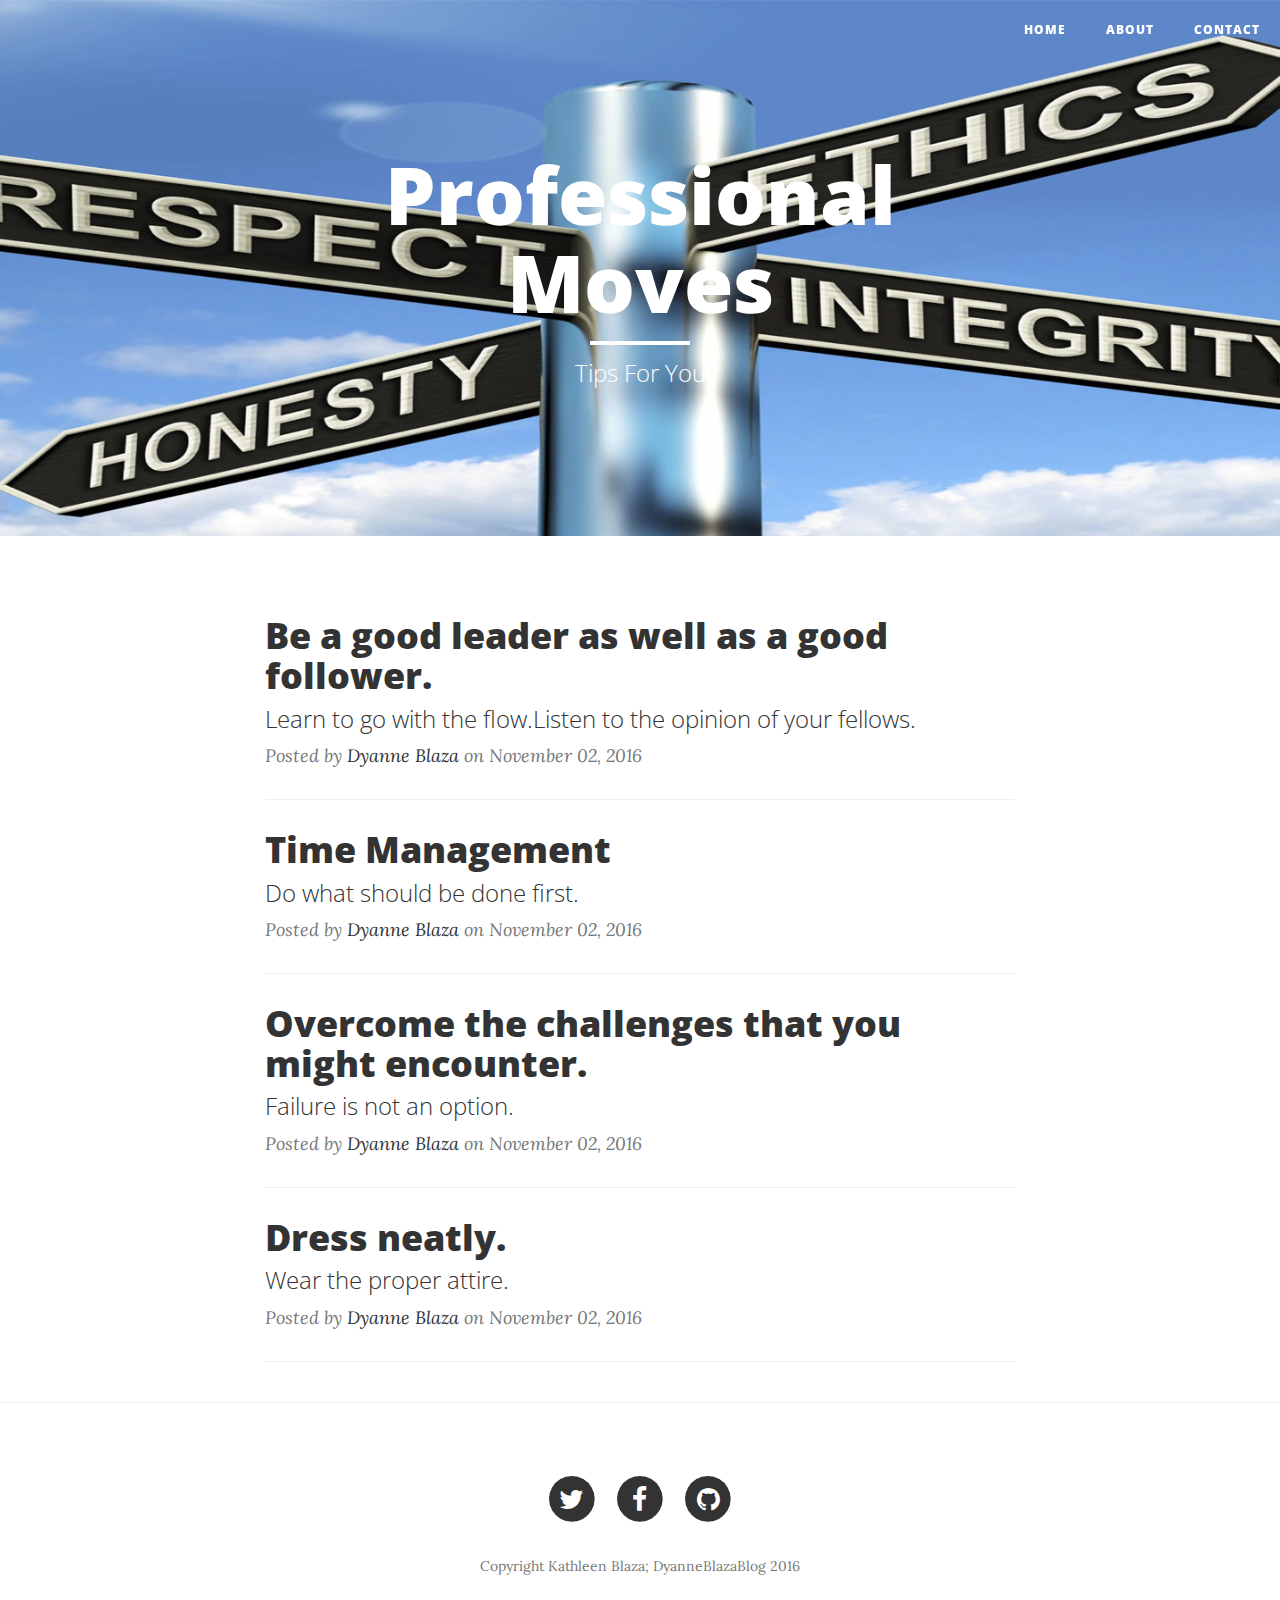
<file: index.html>
<!DOCTYPE html>
<html lang="en">

<head>

    <meta charset="utf-8">
    <meta http-equiv="X-UA-Compatible" content="IE=edge">
    <meta name="viewport" content="width=device-width, initial-scale=1">
    <meta name="description" content="">
    <meta name="author" content="">

    <title>How to be a professional?</title>

    <!-- Bootstrap Core CSS -->
    <link href="vendor/bootstrap/css/bootstrap.min.css" rel="stylesheet">

    <!-- Theme CSS -->
    <link href="css/clean-blog.min.css" rel="stylesheet">

    <!-- Custom Fonts -->
    <link href="vendor/font-awesome/css/font-awesome.min.css" rel="stylesheet" type="text/css">
    <link href='https://fonts.googleapis.com/css?family=Lora:400,700,400italic,700italic' rel='stylesheet' type='text/css'>
    <link href='https://fonts.googleapis.com/css?family=Open+Sans:300italic,400italic,600italic,700italic,800italic,400,300,600,700,800' rel='stylesheet' type='text/css'>

    <!-- HTML5 Shim and Respond.js IE8 support of HTML5 elements and media queries -->
    <!-- WARNING: Respond.js doesn't work if you view the page via file:// -->
    <!--[if lt IE 9]>
        <script src="https://oss.maxcdn.com/libs/html5shiv/3.7.0/html5shiv.js"></script>
        <script src="https://oss.maxcdn.com/libs/respond.js/1.4.2/respond.min.js"></script>
    <![endif]-->

</head>

<body>

    <!-- Navigation -->
    <nav class="navbar navbar-default navbar-custom navbar-fixed-top">
        <div class="container-fluid">
            <!-- Brand and toggle get grouped for better mobile display -->
            <div class="navbar-header page-scroll">
                <button type="button" class="navbar-toggle" data-toggle="collapse" data-target="#bs-example-navbar-collapse-1">
                    Menu <i class="fa fa-bars"></i>
                </button>
            </div>

            <!-- Collect the nav links, forms, and other content for toggling -->
            <div class="collapse navbar-collapse" id="bs-example-navbar-collapse-1">
                <ul class="nav navbar-nav navbar-right">
                    <li>
                        <a href="index.html">Home</a>
                    </li>
                    <li>
                        <a href="about.html">About</a>
                    </li>
                    <li>
                        <a href="contact.html">Contact</a>
                    </li>
                </ul>
            </div>
            <!-- /.navbar-collapse -->
        </div>
        <!-- /.container -->
    </nav>

    <!-- Page Header -->
    <!-- Set your background image for this header on the line below. -->
    <header class="intro-header" style="background-image: url('img/professionalism3.jpg')">
        <div class="container">
            <div class="row">
                <div class="col-lg-8 col-lg-offset-2 col-md-10 col-md-offset-1">
                    <div class="site-heading">
                        <h1>Professional Moves</h1>
                        <hr class="small">
                        <span class="subheading">Tips For You</span>
                    </div>
                </div>
            </div>
        </div>
    </header>

    <!-- Main Content -->
    <div class="container">
        <div class="row">
            <div class="col-lg-8 col-lg-offset-2 col-md-10 col-md-offset-1">
                <div class="post-preview">
                    <a href="post.html">
                        <h2 class="post-title">
                            Be a good leader as well as a good follower.
                        </h2>
                        <h3 class="post-subtitle">
                            Learn to go with the flow.Listen to the opinion of your fellows.
                        </h3>
                    </a>
                    <p class="post-meta">Posted by <a href="#">Dyanne Blaza</a> on November 02, 2016</p>
                </div>
                <hr>
                <div class="post-preview">
                    <a href="post1.html">
                        <h2 class="post-title">
                            Time Management
                        </h2>
                        <h3 class="post-subtitle">
                            Do what should be done first.
                        </h3>
                    </a>
                    <p class="post-meta">Posted by <a href="#">Dyanne Blaza</a> on November 02, 2016</p>
                </div>
                <hr>
                <div class="post-preview">
                    <a href="post2.html">
                        <h2 class="post-title">
                             Overcome the challenges that you might encounter.
                        </h2>
                        <h3 class="post-subtitle">
                             Failure is not an option.
                        </h3>
                    </a>
                    <p class="post-meta">Posted by <a href="#">Dyanne Blaza</a> on November 02, 2016</p>
                </div>
                <hr>
                <div class="post-preview">
                    <a href="post3.html">
                        <h2 class="post-title">
                        Dress neatly.    
                        </h2>
                        <h3 class="post-subtitle">
                           Wear the proper attire.
                        </h3>
                    </a>
                   <p class="post-meta">Posted by <a href="#">Dyanne Blaza</a> on November 02, 2016</p>
                </div>
                <hr>
                <!-- Pager -->
                <ul class="pager">
                    <li class="next">
                    </li>
                </ul>
            </div>
        </div>
    </div>

    <hr>

    <!-- Footer -->
    <footer>
        <div class="container">
            <div class="row">
                <div class="col-lg-8 col-lg-offset-2 col-md-10 col-md-offset-1">
                    <ul class="list-inline text-center">
                        <li>
                            <a href="#">
                                <span class="fa-stack fa-lg">
                                    <i class="fa fa-circle fa-stack-2x"></i>
                                    <i class="fa fa-twitter fa-stack-1x fa-inverse"></i>
                                </span>
                            </a>
                        </li>
                        <li>
                            <a href="#">
                                <span class="fa-stack fa-lg">
                                    <i class="fa fa-circle fa-stack-2x"></i>
                                    <i class="fa fa-facebook fa-stack-1x fa-inverse"></i>
                                </span>
                            </a>
                        </li>
                        <li>
                            <a href="#">
                                <span class="fa-stack fa-lg">
                                    <i class="fa fa-circle fa-stack-2x"></i>
                                    <i class="fa fa-github fa-stack-1x fa-inverse"></i>
                                </span>
                            </a>
                        </li>
                    </ul>
                    <p class="copyright text-muted">Copyright Kathleen Blaza; DyanneBlazaBlog 2016</p>
                </div>
            </div>
        </div>
    </footer>

    <!-- jQuery -->
    <script src="vendor/jquery/jquery.min.js"></script>

    <!-- Bootstrap Core JavaScript -->
    <script src="vendor/bootstrap/js/bootstrap.min.js"></script>

    <!-- Contact Form JavaScript -->
    <script src="js/jqBootstrapValidation.js"></script>
    <script src="js/contact_me.js"></script>

    <!-- Theme JavaScript -->
    <script src="js/clean-blog.min.js"></script>

</body>

</html>
</file>
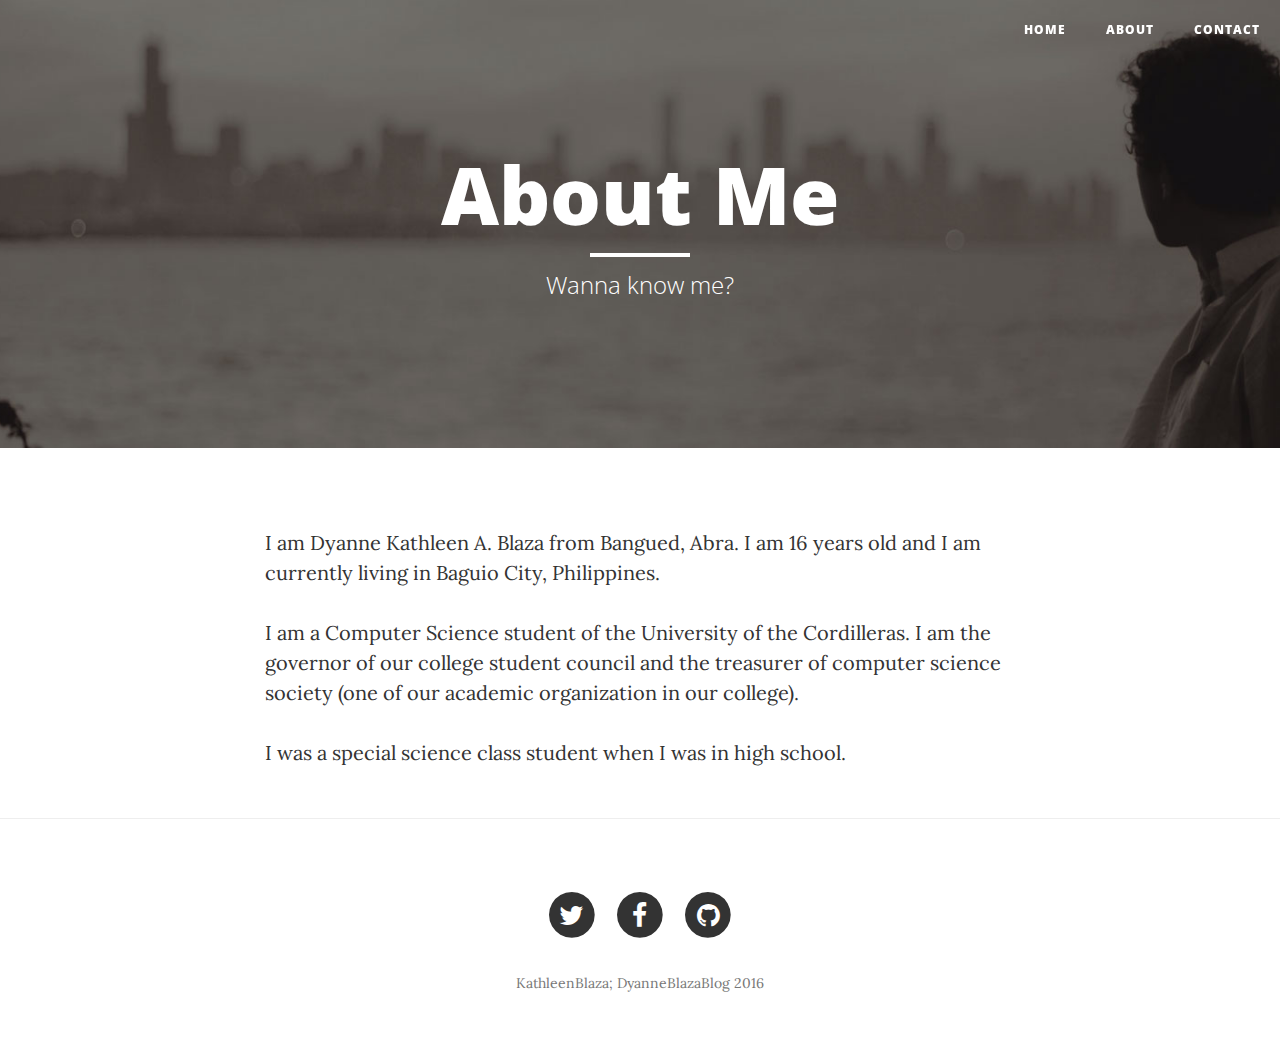
<file: about.html>
<!DOCTYPE html>
<html lang="en">

<head>

    <meta charset="utf-8">
    <meta http-equiv="X-UA-Compatible" content="IE=edge">
    <meta name="viewport" content="width=device-width, initial-scale=1">
    <meta name="description" content="">
    <meta name="author" content="">

    <title>How to be a professional? - About</title>

    <!-- Bootstrap Core CSS -->
    <link href="vendor/bootstrap/css/bootstrap.min.css" rel="stylesheet">

    <!-- Theme CSS -->
    <link href="css/clean-blog.min.css" rel="stylesheet">

    <!-- Custom Fonts -->
    <link href="vendor/font-awesome/css/font-awesome.min.css" rel="stylesheet" type="text/css">
    <link href='https://fonts.googleapis.com/css?family=Lora:400,700,400italic,700italic' rel='stylesheet' type='text/css'>
    <link href='https://fonts.googleapis.com/css?family=Open+Sans:300italic,400italic,600italic,700italic,800italic,400,300,600,700,800' rel='stylesheet' type='text/css'>

    <!-- HTML5 Shim and Respond.js IE8 support of HTML5 elements and media queries -->
    <!-- WARNING: Respond.js doesn't work if you view the page via file:// -->
    <!--[if lt IE 9]>
        <script src="https://oss.maxcdn.com/libs/html5shiv/3.7.0/html5shiv.js"></script>
        <script src="https://oss.maxcdn.com/libs/respond.js/1.4.2/respond.min.js"></script>
    <![endif]-->

</head>

<body>

    <!-- Navigation -->
    <nav class="navbar navbar-default navbar-custom navbar-fixed-top">
        <div class="container-fluid">
            <!-- Brand and toggle get grouped for better mobile display -->
            <div class="navbar-header page-scroll">
                <button type="button" class="navbar-toggle" data-toggle="collapse" data-target="#bs-example-navbar-collapse-1">
               
                    Menu <i class="fa fa-bars"></i>
                </button>
                
            </div>

            <!-- Collect the nav links, forms, and other content for toggling -->
            <div class="collapse navbar-collapse" id="bs-example-navbar-collapse-1">
                <ul class="nav navbar-nav navbar-right">
                    <li>
                        <a href="index.html">Home</a>
                    </li>
                    <li>
                        <a href="about.html">About</a>
                    </li>
                
                    <li>
                        <a href="contact.html">Contact</a>
                    </li>
                </ul>
            </div>
            <!-- /.navbar-collapse -->
        </div>
        <!-- /.container -->
    </nav>

    <!-- Page Header -->
    <!-- Set your background image for this header on the line below. -->
    <header class="intro-header" style="background-image: url('img/about-bg.jpg')">
        <div class="container">
            <div class="row">
                <div class="col-lg-8 col-lg-offset-2 col-md-10 col-md-offset-1">
                    <div class="page-heading">
                        <h1>About Me</h1>
                        <hr class="small">
                        <span class="subheading">Wanna know me?</span>
                    </div>
                </div>
            </div>
        </div>
    </header>

    <!-- Main Content -->
    <div class="container">
        <div class="row">
            <div class="col-lg-8 col-lg-offset-2 col-md-10 col-md-offset-1">
                <p>I am Dyanne Kathleen A. Blaza from Bangued, Abra. I am 16 years old and I am currently living in Baguio City, Philippines.</p>
                <p>I am a Computer Science student of the University of the Cordilleras. I am the governor of our college student council and the treasurer of computer science society (one of our academic organization in our college).</p>
                <p>I was a special science class student when I was in high school.</p>
            </div>
        </div>
    </div>

    <hr>

    <!-- Footer -->
    <footer>
        <div class="container">
            <div class="row">
                <div class="col-lg-8 col-lg-offset-2 col-md-10 col-md-offset-1">
                    <ul class="list-inline text-center">
                        <li>
                            <a href="#">
                                <span class="fa-stack fa-lg">
                                    <i class="fa fa-circle fa-stack-2x"></i>
                                    <i class="fa fa-twitter fa-stack-1x fa-inverse"></i>
                                </span>
                            </a>
                        </li>
                        <li>
                            <a href="#">
                                <span class="fa-stack fa-lg">
                                    <i class="fa fa-circle fa-stack-2x"></i>
                                    <i class="fa fa-facebook fa-stack-1x fa-inverse"></i>
                                </span>
                            </a>
                        </li>
                        <li>
                            <a href="#">
                                <span class="fa-stack fa-lg">
                                    <i class="fa fa-circle fa-stack-2x"></i>
                                    <i class="fa fa-github fa-stack-1x fa-inverse"></i>
                                </span>
                            </a>
                        </li>
                    </ul>
                    <p class="copyright text-muted">KathleenBlaza; DyanneBlazaBlog 2016</p>
                </div>
            </div>
        </div>
    </footer>

    <!-- jQuery -->
    <script src="vendor/jquery/jquery.min.js"></script>

    <!-- Bootstrap Core JavaScript -->
    <script src="vendor/bootstrap/js/bootstrap.min.js"></script>

    <!-- Contact Form JavaScript -->
    <script src="js/jqBootstrapValidation.js"></script>
    <script src="js/contact_me.js"></script>

    <!-- Theme JavaScript -->
    <script src="js/clean-blog.min.js"></script>

</body>

</html>
</file>
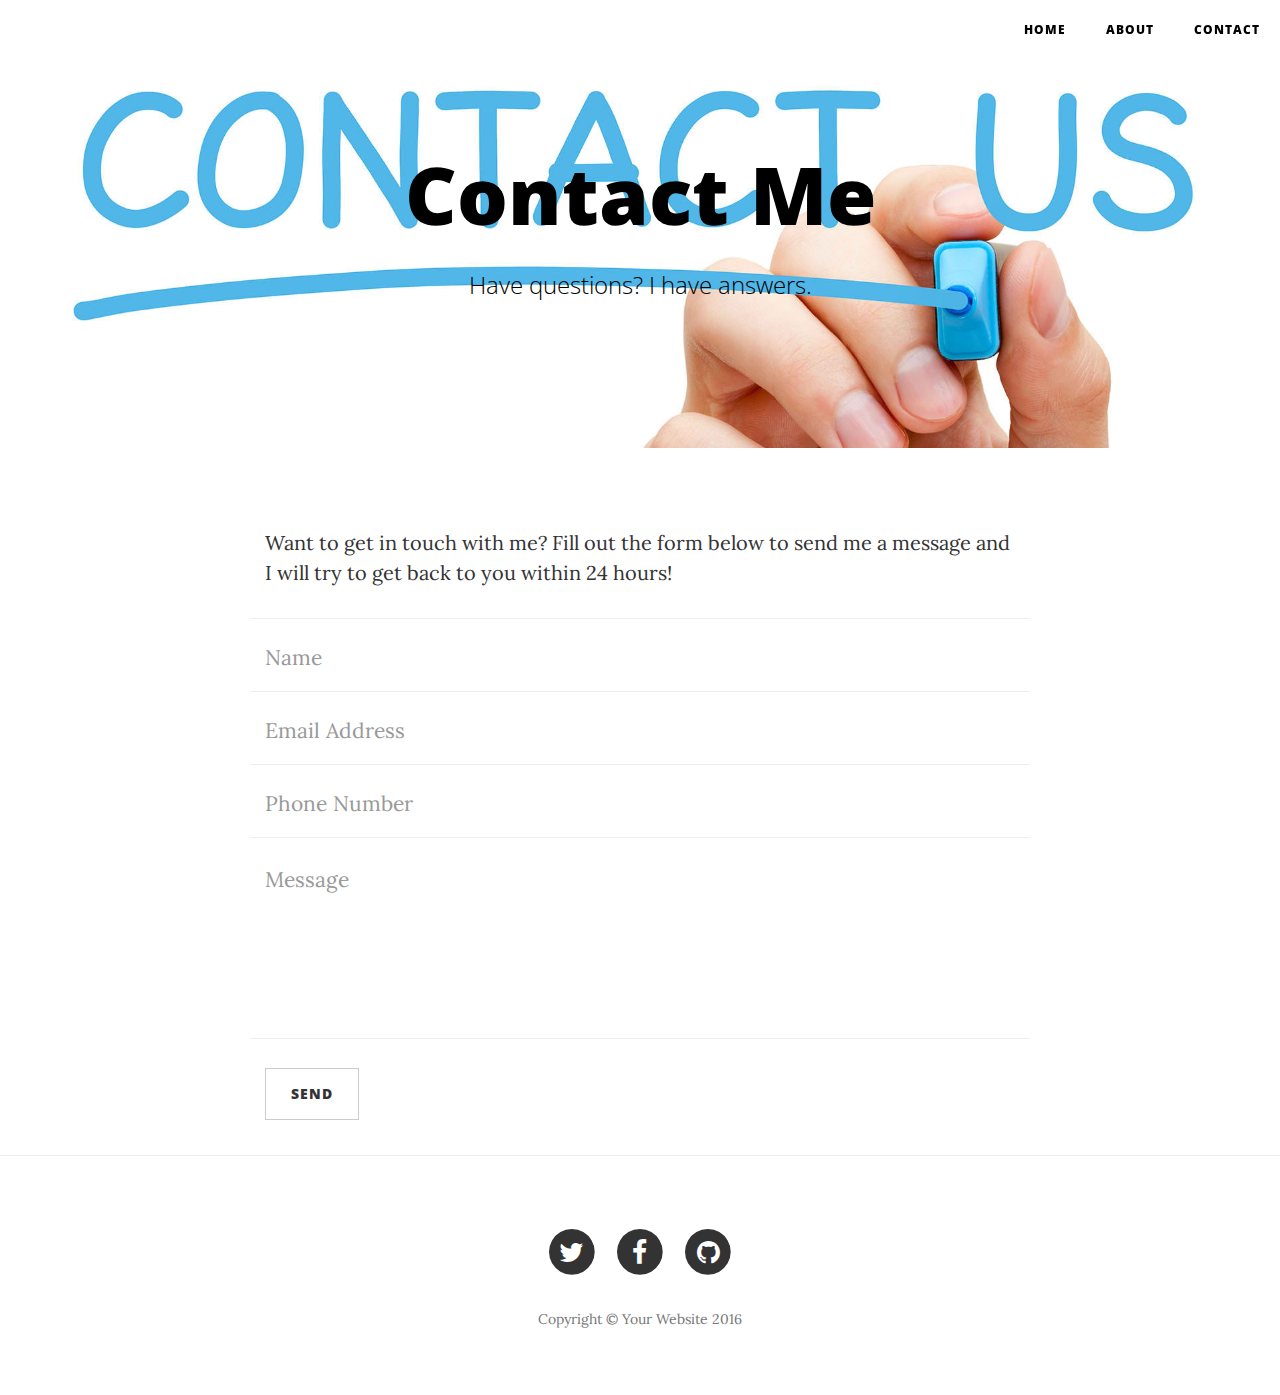
<file: contact.html>
<!DOCTYPE html>
<html lang="en">

<head>

    <meta charset="utf-8">
    <meta http-equiv="X-UA-Compatible" content="IE=edge">
    <meta name="viewport" content="width=device-width, initial-scale=1">
    <meta name="description" content="">
    <meta name="author" content="">

    <title>Clean Blog - Contact</title>

    <!-- Bootstrap Core CSS -->
    <link href="vendor/bootstrap/css/bootstrap.min.css" rel="stylesheet">

    <!-- Theme CSS -->
    <link href="css/clean-blog.min.css" rel="stylesheet">

    <!-- Custom Fonts -->
    <link href="vendor/font-awesome/css/font-awesome.min.css" rel="stylesheet" type="text/css">
    <link href='https://fonts.googleapis.com/css?family=Lora:400,700,400italic,700italic' rel='stylesheet' type='text/css'>
    <link href='https://fonts.googleapis.com/css?family=Open+Sans:300italic,400italic,600italic,700italic,800italic,400,300,600,700,800' rel='stylesheet' type='text/css'>

    <!-- HTML5 Shim and Respond.js IE8 support of HTML5 elements and media queries -->
    <!-- WARNING: Respond.js doesn't work if you view the page via file:// -->
    <!--[if lt IE 9]>
        <script src="https://oss.maxcdn.com/libs/html5shiv/3.7.0/html5shiv.js"></script>
        <script src="https://oss.maxcdn.com/libs/respond.js/1.4.2/respond.min.js"></script>
    <![endif]-->

</head>

<body>

    <!-- Navigation -->
    <nav class="navbar navbar-default navbar-custom navbar-fixed-top">
        <div class="container-fluid">
            <!-- Brand and toggle get grouped for better mobile display -->
            <div class="navbar-header page-scroll">
                <button type="button" class="navbar-toggle" data-toggle="collapse" data-target="#bs-example-navbar-collapse-1">
                    <span class="sr-only">Toggle navigation</span>
                    Menu <i class="fa fa-bars"></i>
                </button>
              
            </div>

            <!-- Collect the nav links, forms, and other content for toggling -->
            <div class="collapse navbar-collapse" id="bs-example-navbar-collapse-1">
                <ul class="nav navbar-nav navbar-right">
                    <li>
                        <a href="index.html"  style="color : black">Home</a>
                    </li>
                    <li>
                        <a href="about.html"  style="color : black">About</a>
                    </li>
                    <li>
                        <a href="contact.html"  style="color : black">Contact</a>
                    </li>
                </ul>
            </div>
            <!-- /.navbar-collapse -->
        </div>
        <!-- /.container -->
    </nav>

    <!-- Page Header -->
    <!-- Set your background image for this header on the line below. -->
    <header class="intro-header" style="background-image: url('img/contact.jpg')">
        <div class="container">
            <div class="row">
                <div class="col-lg-8 col-lg-offset-2 col-md-10 col-md-offset-1">
                    <div class="page-heading">
                        <h1 style="color : black">Contact Me</h1>
                        <hr class="small">
                        <span class="subheading"  style="color : black">Have questions? I have answers.</span>
                    </div>
                </div>
            </div>
        </div>
    </header>

    <!-- Main Content -->
    <div class="container">
        <div class="row">
            <div class="col-lg-8 col-lg-offset-2 col-md-10 col-md-offset-1">
                <p>Want to get in touch with me? Fill out the form below to send me a message and I will try to get back to you within 24 hours!</p>
                <!-- Contact Form - Enter your email address on line 19 of the mail/contact_me.php file to make this form work. -->
                <!-- WARNING: Some web hosts do not allow emails to be sent through forms to common mail hosts like Gmail or Yahoo. It's recommended that you use a private domain email address! -->
                <!-- NOTE: To use the contact form, your site must be on a live web host with PHP! The form will not work locally! -->
                <form name="sentMessage" id="contactForm" novalidate>
                    <div class="row control-group">
                        <div class="form-group col-xs-12 floating-label-form-group controls">
                            <label>Name</label>
                            <input type="text" class="form-control" placeholder="Name" id="name" required data-validation-required-message="Please enter your name.">
                            <p class="help-block text-danger"></p>
                        </div>
                    </div>
                    <div class="row control-group">
                        <div class="form-group col-xs-12 floating-label-form-group controls">
                            <label>Email Address</label>
                            <input type="email" class="form-control" placeholder="Email Address" id="email" required data-validation-required-message="Please enter your email address.">
                            <p class="help-block text-danger"></p>
                        </div>
                    </div>
                    <div class="row control-group">
                        <div class="form-group col-xs-12 floating-label-form-group controls">
                            <label>Phone Number</label>
                            <input type="tel" class="form-control" placeholder="Phone Number" id="phone" required data-validation-required-message="Please enter your phone number.">
                            <p class="help-block text-danger"></p>
                        </div>
                    </div>
                    <div class="row control-group">
                        <div class="form-group col-xs-12 floating-label-form-group controls">
                            <label>Message</label>
                            <textarea rows="5" class="form-control" placeholder="Message" id="message" required data-validation-required-message="Please enter a message."></textarea>
                            <p class="help-block text-danger"></p>
                        </div>
                    </div>
                    <br>
                    <div id="success"></div>
                    <div class="row">
                        <div class="form-group col-xs-12">
                            <button type="submit" class="btn btn-default">Send</button>
                        </div>
                    </div>
                </form>
            </div>
        </div>
    </div>

    <hr>

    <!-- Footer -->
    <footer>
        <div class="container">
            <div class="row">
                <div class="col-lg-8 col-lg-offset-2 col-md-10 col-md-offset-1">
                    <ul class="list-inline text-center">
                        <li>
                            <a href="#">
                                <span class="fa-stack fa-lg">
                                    <i class="fa fa-circle fa-stack-2x"></i>
                                    <i class="fa fa-twitter fa-stack-1x fa-inverse"></i>
                                </span>
                            </a>
                        </li>
                        <li>
                            <a href="#">
                                <span class="fa-stack fa-lg">
                                    <i class="fa fa-circle fa-stack-2x"></i>
                                    <i class="fa fa-facebook fa-stack-1x fa-inverse"></i>
                                </span>
                            </a>
                        </li>
                        <li>
                            <a href="#">
                                <span class="fa-stack fa-lg">
                                    <i class="fa fa-circle fa-stack-2x"></i>
                                    <i class="fa fa-github fa-stack-1x fa-inverse"></i>
                                </span>
                            </a>
                        </li>
                    </ul>
                    <p class="copyright text-muted">Copyright &copy; Your Website 2016</p>
                </div>
            </div>
        </div>
    </footer>

    <!-- jQuery -->
    <script src="vendor/jquery/jquery.min.js"></script>

    <!-- Bootstrap Core JavaScript -->
    <script src="vendor/bootstrap/js/bootstrap.min.js"></script>

    <!-- Contact Form JavaScript -->
    <script src="js/jqBootstrapValidation.js"></script>
    <script src="js/contact_me.js"></script>

    <!-- Theme JavaScript -->
    <script src="js/clean-blog.min.js"></script>

</body>

</html>
</file>
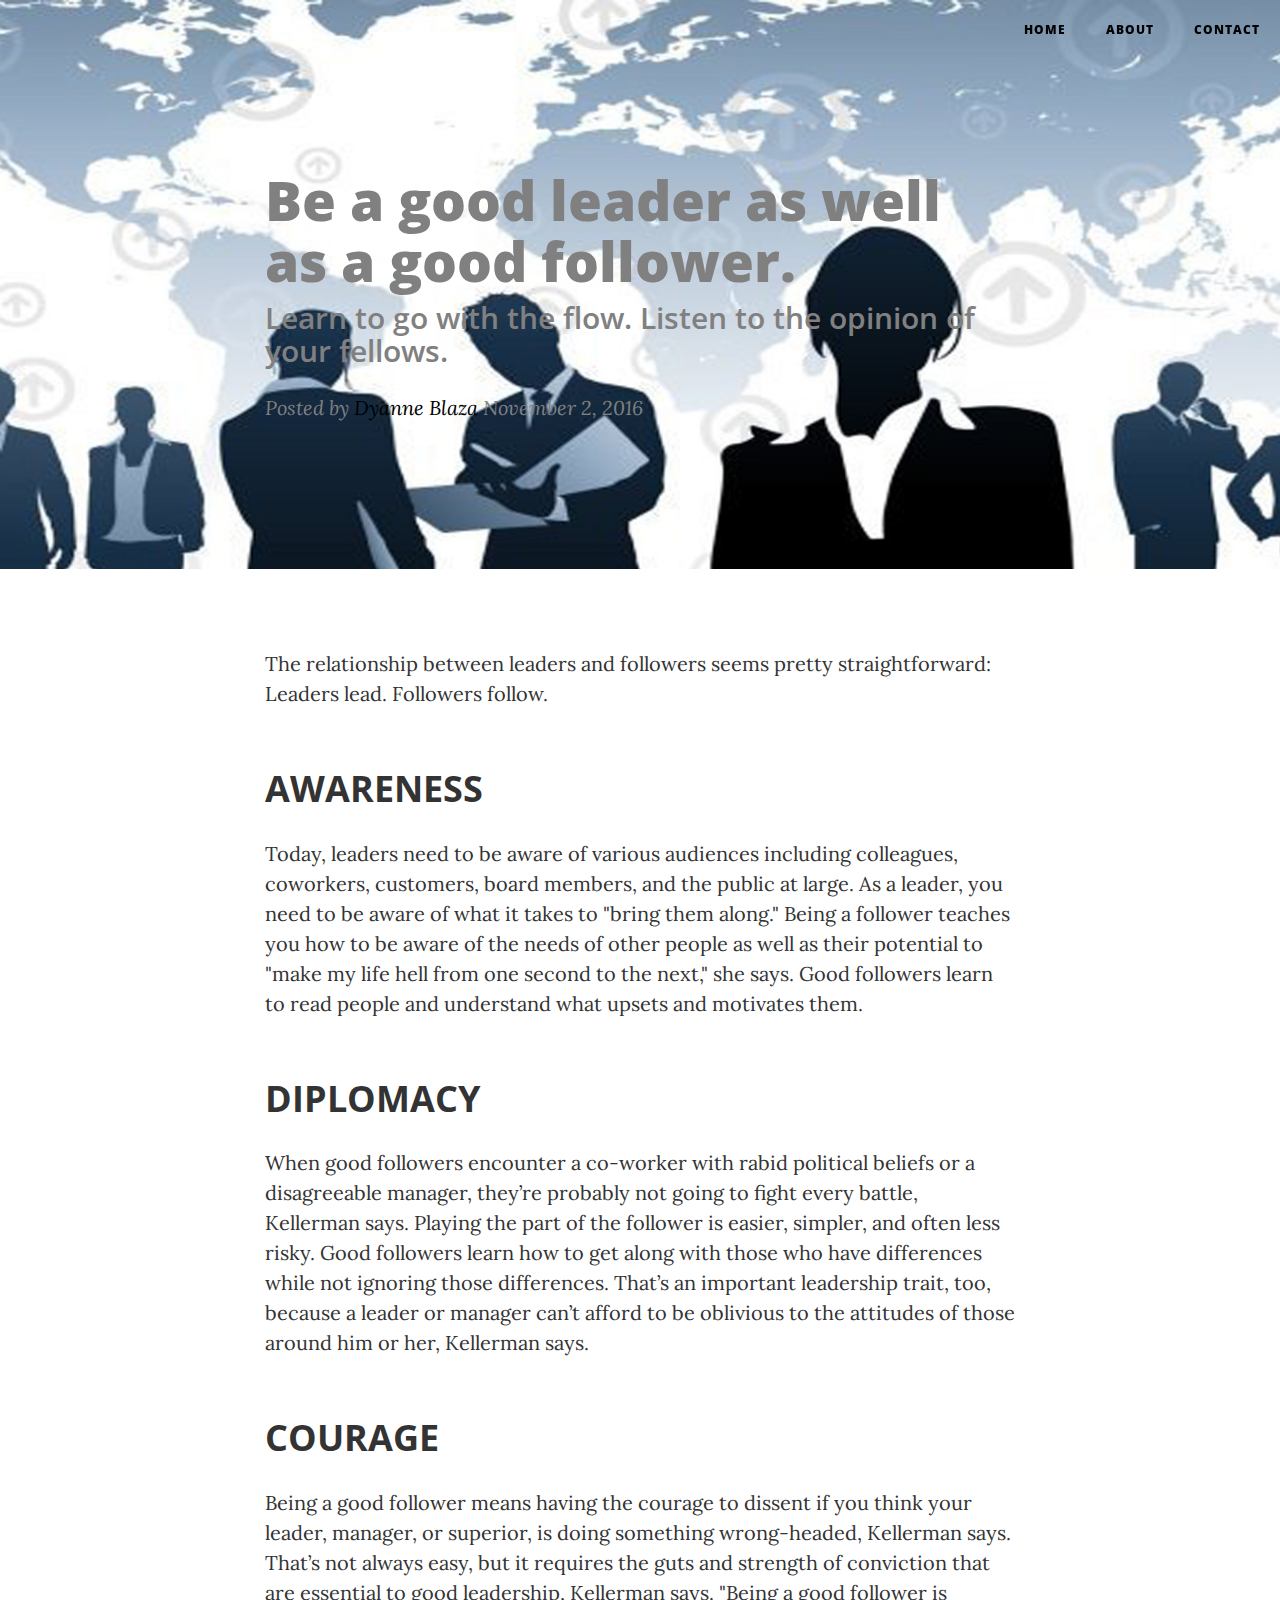
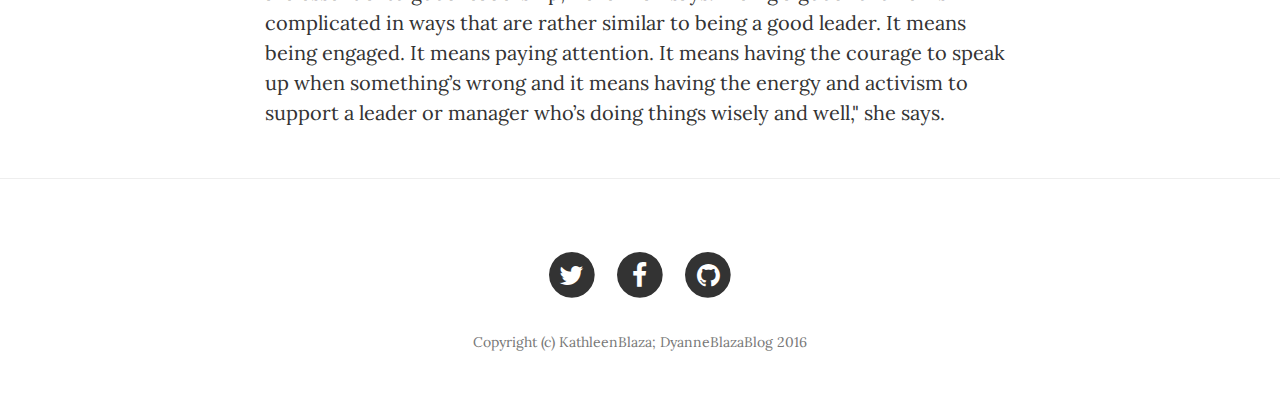
<file: post.html>
<!DOCTYPE html>
<html lang="en">

<head>

    <meta charset="utf-8">
    <meta http-equiv="X-UA-Compatible" content="IE=edge">
    <meta name="viewport" content="width=device-width, initial-scale=1">
    <meta name="description" content="">
    <meta name="author" content="">

    <title>Professional Moves</title>

    <!-- Bootstrap Core CSS -->
    <link href="vendor/bootstrap/css/bootstrap.min.css" rel="stylesheet">

    <!-- Theme CSS -->
    <link href="css/clean-blog.min.css" rel="stylesheet">

    <!-- Custom Fonts -->
    <link href="vendor/font-awesome/css/font-awesome.min.css" rel="stylesheet" type="text/css">
    <link href='https://fonts.googleapis.com/css?family=Lora:400,700,400italic,700italic' rel='stylesheet' type='text/css'>
    <link href='https://fonts.googleapis.com/css?family=Open+Sans:300italic,400italic,600italic,700italic,800italic,400,300,600,700,800' rel='stylesheet' type='text/css'>

    <!-- HTML5 Shim and Respond.js IE8 support of HTML5 elements and media queries -->
    <!-- WARNING: Respond.js doesn't work if you view the page via file:// -->
    <!--[if lt IE 9]>
        <script src="https://oss.maxcdn.com/libs/html5shiv/3.7.0/html5shiv.js"></script>
        <script src="https://oss.maxcdn.com/libs/respond.js/1.4.2/respond.min.js"></script>
    <![endif]-->

</head>

<body>

    <!-- Navigation -->
    <nav class="navbar navbar-default navbar-custom navbar-fixed-top">
        <div class="container-fluid">
            <!-- Brand and toggle get grouped for better mobile display -->
            <div class="navbar-header page-scroll">
                <button type="button" class="navbar-toggle" data-toggle="collapse" data-target="#bs-example-navbar-collapse-1">
                  
                    Menu <i class="fa fa-bars"></i>
                </button>
            
            </div>

            <!-- Collect the nav links, forms, and other content for toggling -->
            <div class="collapse navbar-collapse" id="bs-example-navbar-collapse-1">
                <ul class="nav navbar-nav navbar-right">
                    <li>
                        <a href="index.html" style ="color : black">Home</a>
                    </li>
                    <li>
                        <a href="about.html" style ="color : black">About</a>
                    </li>
                   
                    <li>
                        <a href="contact.html" style ="color : black">Contact</a>
                    </li>
                </ul>
            </div>
            <!-- /.navbar-collapse -->
        </div>
        <!-- /.container -->
    </nav>

    <!-- Page Header -->
    <!-- Set your background image for this header on the line below. -->
    <header class="intro-header" style="background-image: url('img/professionalism1..jpg')">
        <div class="container">
            <div class="row">
                <div class="col-lg-8 col-lg-offset-2 col-md-10 col-md-offset-1">
                    <div class="post-heading">
                        <h1 style ="color : gray">Be a good leader as well as a good follower.</h1>
                        <h2 class="subheading" style ="color : gray"> Learn to go with the flow. Listen to the opinion of your fellows.</h2>
                        <span class="meta" style ="color : gray">Posted by <a href="#" style ="color : black">Dyanne Blaza</a> November 2, 2016</span>
                    </div>
                </div>
            </div>
        </div>
    </header>

    <!-- Post Content -->
    <article>
        <div class="container">
            <div class="row">
                <div class="col-lg-8 col-lg-offset-2 col-md-10 col-md-offset-1">
                    <p>The relationship between leaders and followers seems pretty straightforward: Leaders lead. Followers follow.</p>

                   <h1 class="section-heading">AWARENESS</h1>

                    <p>Today, leaders need to be aware of various audiences including colleagues, coworkers, customers, board members, and the public at large. As a leader, you need to be aware of what it takes to "bring them along."
Being a follower teaches you how to be aware of the needs of other people as well as their potential to "make my life hell from one second to the next," she says. Good followers learn to read people and understand what upsets and motivates them.
</p>
                   <h2 class="section-heading">DIPLOMACY</h2>

                    <p>When good followers encounter a co-worker with rabid political beliefs or a disagreeable manager, they’re probably not going to fight every battle, Kellerman says. Playing the part of the follower is easier, simpler, and often less risky.
Good followers learn how to get along with those who have differences while not ignoring those differences. That’s an important leadership trait, too, because a leader or manager can’t afford to be oblivious to the attitudes of those around him or her, Kellerman says.
</p>
    <h3 class="section-heading">COURAGE</h3>

                    <p>Being a good follower means having the courage to dissent if you think your leader, manager, or superior, is doing something wrong-headed, Kellerman says. That’s not always easy, but it requires the guts and strength of conviction that are essential to good leadership, Kellerman says.
"Being a good follower is complicated in ways that are rather similar to being a good leader. It means being engaged. It means paying attention. It means having the courage to speak up when something’s wrong and it means having the energy and activism to support a leader or manager who’s doing things wisely and well," she says.
</p>

                    
                </div>
            </div>
        </div>
    </article>

    <hr>

    <!-- Footer -->
    <footer>
        <div class="container">
            <div class="row">
                <div class="col-lg-8 col-lg-offset-2 col-md-10 col-md-offset-1">
                    <ul class="list-inline text-center">
                        <li>
                            <a href="#">
                                <span class="fa-stack fa-lg">
                                    <i class="fa fa-circle fa-stack-2x"></i>
                                    <i class="fa fa-twitter fa-stack-1x fa-inverse"></i>
                                </span>
                            </a>
                        </li>
                        <li>
                            <a href="#">
                                <span class="fa-stack fa-lg">
                                    <i class="fa fa-circle fa-stack-2x"></i>
                                    <i class="fa fa-facebook fa-stack-1x fa-inverse"></i>
                                </span>
                            </a>
                        </li>
                        <li>
                            <a href="#">
                                <span class="fa-stack fa-lg">
                                    <i class="fa fa-circle fa-stack-2x"></i>
                                    <i class="fa fa-github fa-stack-1x fa-inverse"></i>
                                </span>
                            </a>
                        </li>
                    </ul>
                    <p class="copyright text-muted">Copyright (c) KathleenBlaza; DyanneBlazaBlog 2016</p>
                </div>
            </div>
        </div>
    </footer>

    <!-- jQuery -->
    <script src="vendor/jquery/jquery.min.js"></script>

    <!-- Bootstrap Core JavaScript -->
    <script src="vendor/bootstrap/js/bootstrap.min.js"></script>

    <!-- Contact Form JavaScript -->
    <script src="js/jqBootstrapValidation.js"></script>
    <script src="js/contact_me.js"></script>

    <!-- Theme JavaScript -->
    <script src="js/clean-blog.min.js"></script>

</body>

</html>
</file>
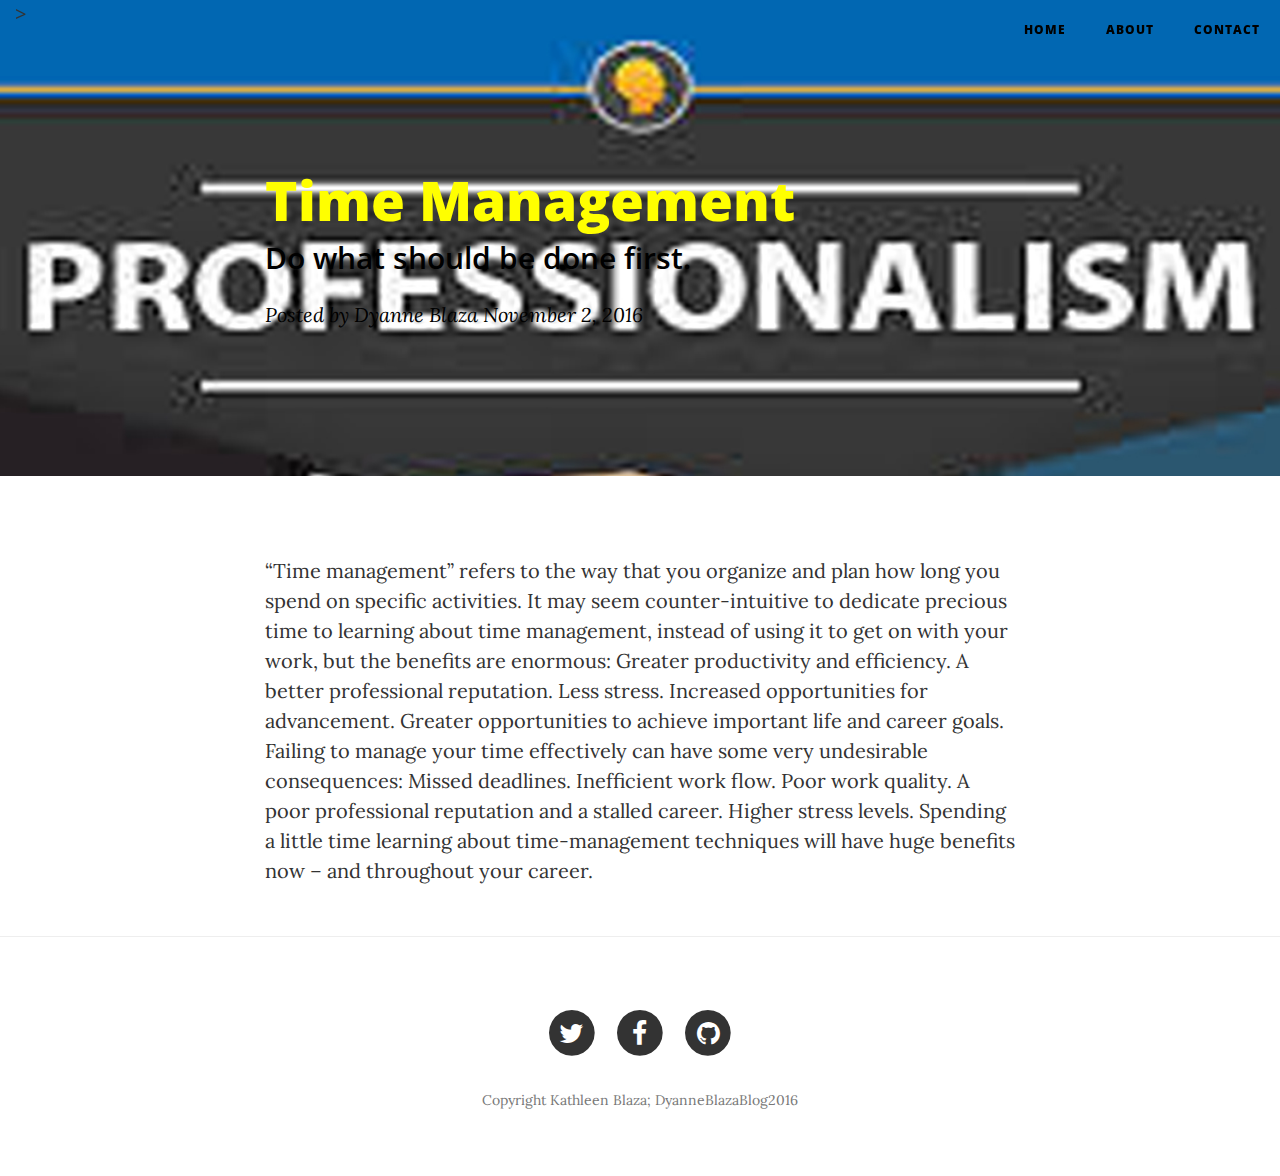
<file: post1.html>
<!DOCTYPE html>
<html lang="en">

<head>

    <meta charset="utf-8">
    <meta http-equiv="X-UA-Compatible" content="IE=edge">
    <meta name="viewport" content="width=device-width, initial-scale=1">
    <meta name="description" content="">
    <meta name="author" content="">

    <title>Professional Moves</title>

    <!-- Bootstrap Core CSS -->
    <link href="vendor/bootstrap/css/bootstrap.min.css" rel="stylesheet">

    <!-- Theme CSS -->
    <link href="css/clean-blog.min.css" rel="stylesheet">

    <!-- Custom Fonts -->
    <link href="vendor/font-awesome/css/font-awesome.min.css" rel="stylesheet" type="text/css">
    <link href='https://fonts.googleapis.com/css?family=Lora:400,700,400italic,700italic' rel='stylesheet' type='text/css'>
    <link href='https://fonts.googleapis.com/css?family=Open+Sans:300italic,400italic,600italic,700italic,800italic,400,300,600,700,800' rel='stylesheet' type='text/css'>

    <!-- HTML5 Shim and Respond.js IE8 support of HTML5 elements and media queries -->
    <!-- WARNING: Respond.js doesn't work if you view the page via file:// -->
    <!--[if lt IE 9]>
        <script src="https://oss.maxcdn.com/libs/html5shiv/3.7.0/html5shiv.js"></script>
        <script src="https://oss.maxcdn.com/libs/respond.js/1.4.2/respond.min.js"></script>
    <![endif]-->

</head>

<body>

    <!-- Navigation -->
    <nav class="navbar navbar-default navbar-custom navbar-fixed-top">
        <div class="container-fluid">
            <!-- Brand and toggle get grouped for better mobile display -->
            <div class="navbar-header page-scroll">
                <button type="button" class="navbar-toggle" data-toggle="collapse" data-target="#bs-example-navbar-collapse-1">
                   
                    Menu <i class="fa fa-bars"></i>
                </button>
               >
            </div>

            <!-- Collect the nav links, forms, and other content for toggling -->
            <div class="collapse navbar-collapse" id="bs-example-navbar-collapse-1">
                <ul class="nav navbar-nav navbar-right">
                    <li>
                        <a href="index.html" style ="color : black">Home</a>
                    </li>
                    <li>
                        <a href="about.html" style ="color : black">About</a>
                    </li>
                  
                    <li>
                        <a href="contact.html" style ="color : black">Contact</a>
                    </li>
                </ul>
            </div>
            <!-- /.navbar-collapse -->
        </div>
        <!-- /.container -->
    </nav>

    <!-- Page Header -->
    <!-- Set your background image for this header on the line below. -->
    <header class="intro-header" style="background-image: url('img/professionalism.jpg')">
        <div class="container">
            <div class="row">
                <div class="col-lg-8 col-lg-offset-2 col-md-10 col-md-offset-1">
                    <div class="post-heading">
                        <h1 style="color : yellow"> Time Management</h1>
                        <h2 class="subheading" style="color: black">Do what should be done first.</h2>
                        <span class="meta" style="color: black">Posted by <a href="#" style ="color : black">Dyanne Blaza</a> November 2, 2016</span>
                    </div>
                </div>
            </div>
        </div>
    </header>

    <!-- Post Content -->
    <article>
        <div class="container">
            <div class="row">
                <div class="col-lg-8 col-lg-offset-2 col-md-10 col-md-offset-1">
                   <p> “Time management” refers to the way that you organize and plan how long you spend on specific activities.

It may seem counter-intuitive to dedicate precious time to learning about time management, instead of using it to get on with your work, but the benefits are enormous:

Greater productivity and efficiency.
A better professional reputation.
Less stress.
Increased opportunities for advancement.
Greater opportunities to achieve important life and career goals.
Failing to manage your time effectively can have some very undesirable consequences:

Missed deadlines.
Inefficient work flow.
Poor work quality.
A poor professional reputation and a stalled career.
Higher stress levels.
Spending a little time learning about time-management techniques will have huge benefits now – and throughout your career.</p>
                    
                </div>
            </div>
        </div>
    </article>

    <hr>

    <!-- Footer -->
    <footer>
        <div class="container">
            <div class="row">
                <div class="col-lg-8 col-lg-offset-2 col-md-10 col-md-offset-1">
                    <ul class="list-inline text-center">
                        <li>
                            <a href="#">
                                <span class="fa-stack fa-lg">
                                    <i class="fa fa-circle fa-stack-2x"></i>
                                    <i class="fa fa-twitter fa-stack-1x fa-inverse"></i>
                                </span>
                            </a>
                        </li>
                        <li>
                            <a href="#">
                                <span class="fa-stack fa-lg">
                                    <i class="fa fa-circle fa-stack-2x"></i>
                                    <i class="fa fa-facebook fa-stack-1x fa-inverse"></i>
                                </span>
                            </a>
                        </li>
                        <li>
                            <a href="#">
                                <span class="fa-stack fa-lg">
                                    <i class="fa fa-circle fa-stack-2x"></i>
                                    <i class="fa fa-github fa-stack-1x fa-inverse"></i>
                                </span>
                            </a>
                        </li>
                    </ul>
                    <p class="copyright text-muted">Copyright Kathleen Blaza; DyanneBlazaBlog2016</p>
                </div>
            </div>
        </div>
    </footer>

    <!-- jQuery -->
    <script src="vendor/jquery/jquery.min.js"></script>

    <!-- Bootstrap Core JavaScript -->
    <script src="vendor/bootstrap/js/bootstrap.min.js"></script>

    <!-- Contact Form JavaScript -->
    <script src="js/jqBootstrapValidation.js"></script>
    <script src="js/contact_me.js"></script>

    <!-- Theme JavaScript -->
    <script src="js/clean-blog.min.js"></script>

</body>

</html>
</file>
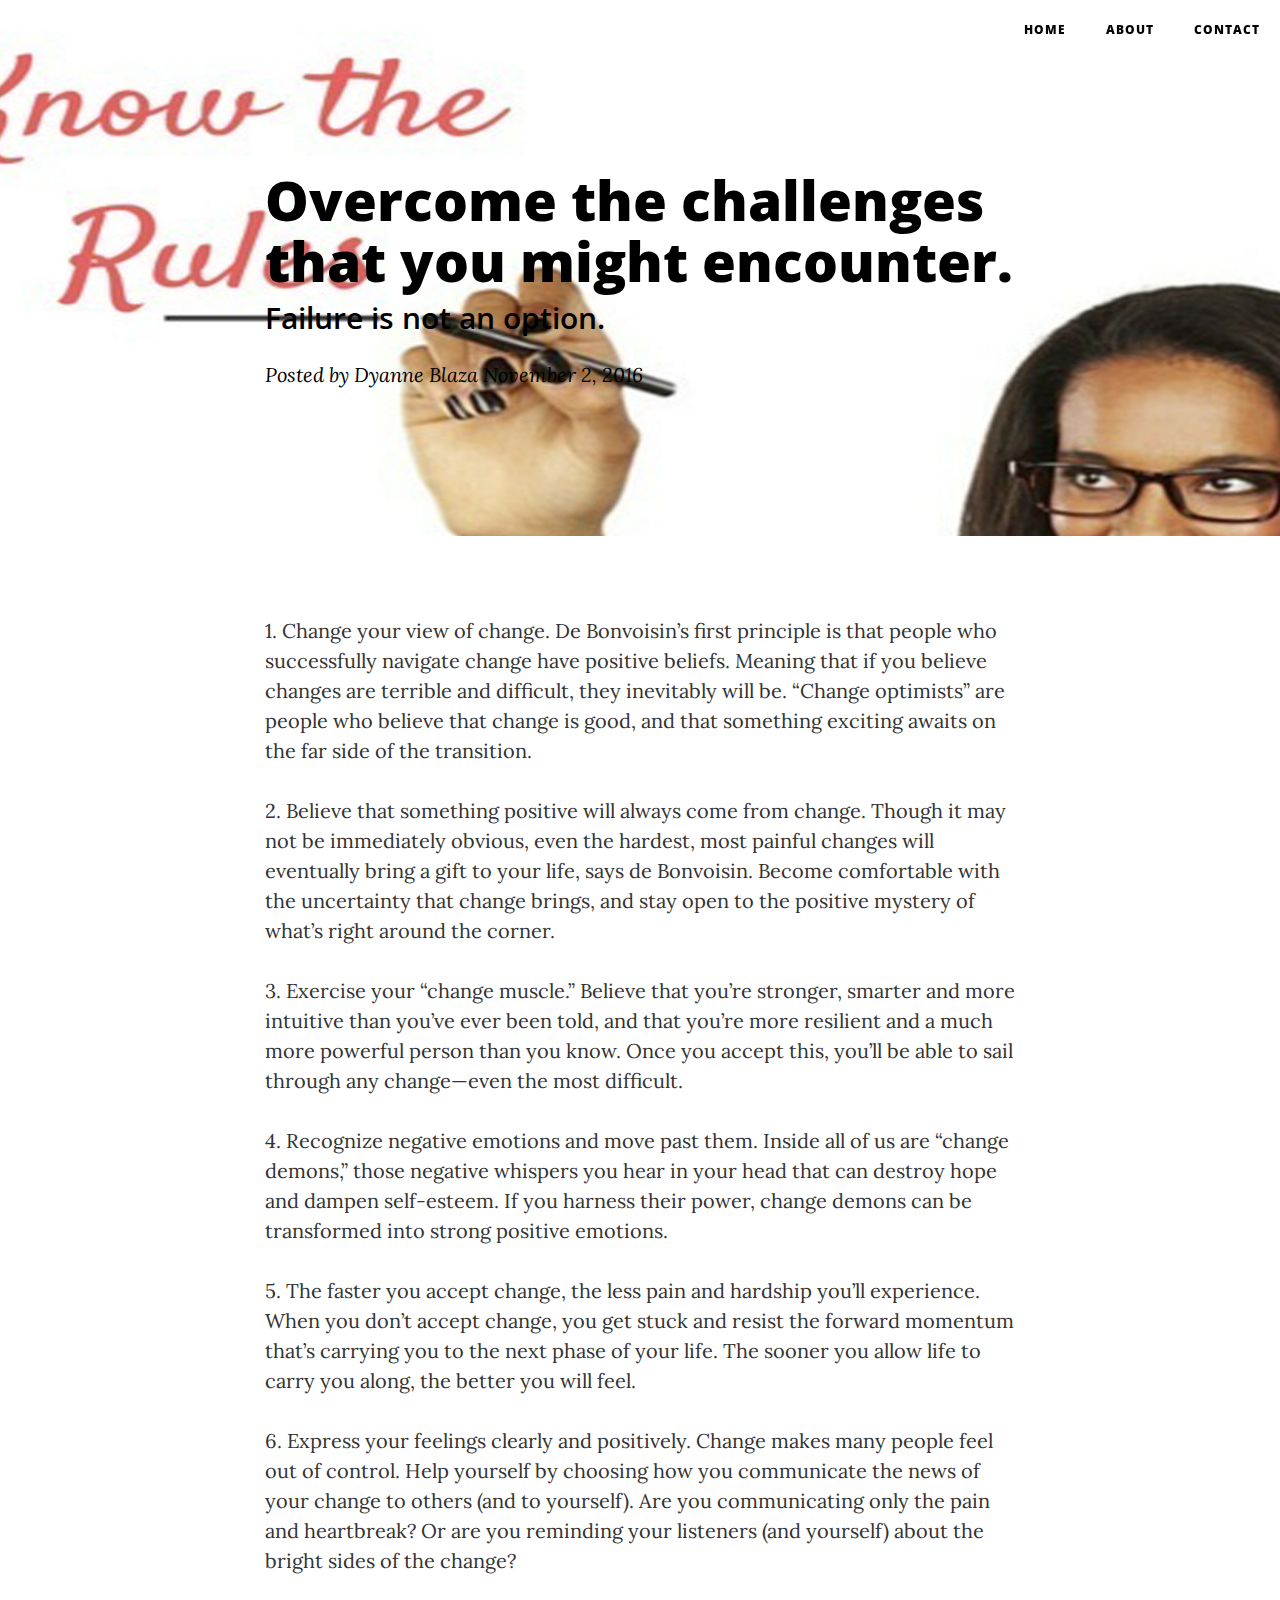
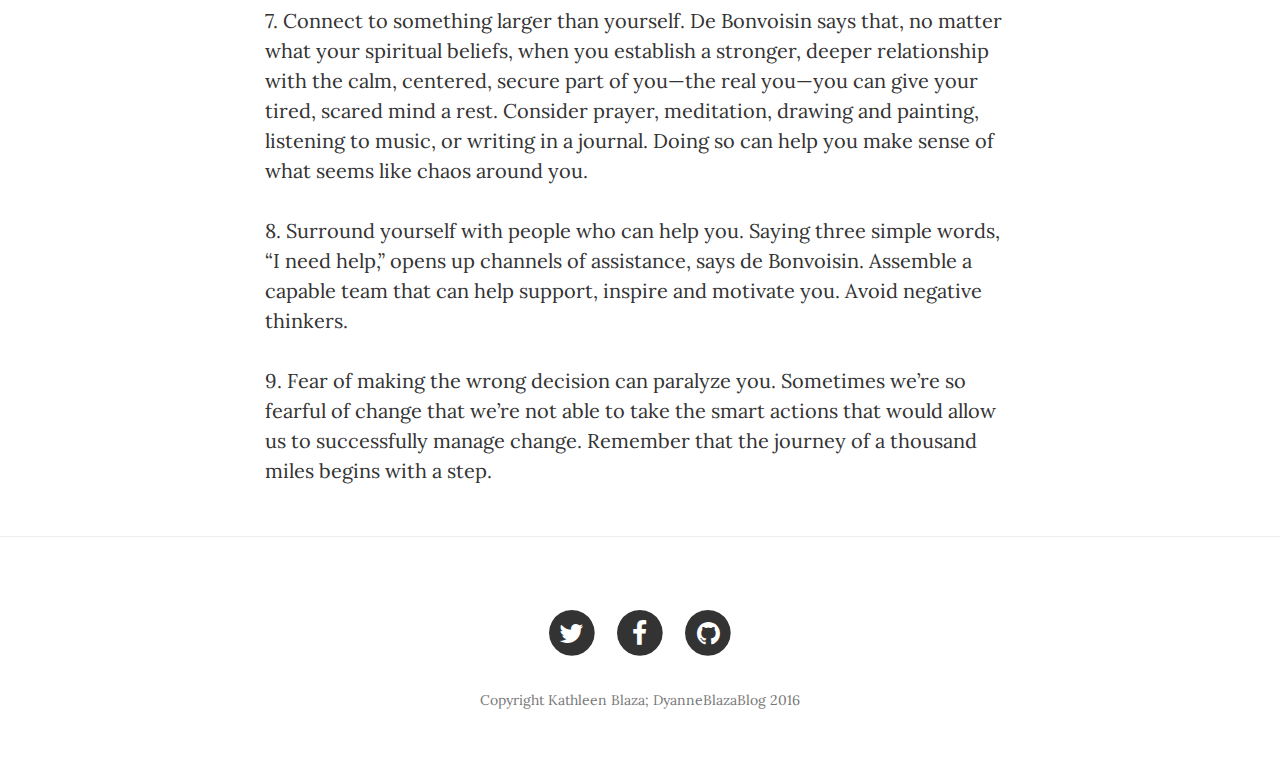
<file: post2.html>
<!DOCTYPE html>
<html lang="en">

<head>

    <meta charset="utf-8">
    <meta http-equiv="X-UA-Compatible" content="IE=edge">
    <meta name="viewport" content="width=device-width, initial-scale=1">
    <meta name="description" content="">
    <meta name="author" content="">

    <title>Professional Moves</title>

    <!-- Bootstrap Core CSS -->
    <link href="vendor/bootstrap/css/bootstrap.min.css" rel="stylesheet">

    <!-- Theme CSS -->
    <link href="css/clean-blog.min.css" rel="stylesheet">

    <!-- Custom Fonts -->
    <link href="vendor/font-awesome/css/font-awesome.min.css" rel="stylesheet" type="text/css">
    <link href='https://fonts.googleapis.com/css?family=Lora:400,700,400italic,700italic' rel='stylesheet' type='text/css'>
    <link href='https://fonts.googleapis.com/css?family=Open+Sans:300italic,400italic,600italic,700italic,800italic,400,300,600,700,800' rel='stylesheet' type='text/css'>

    <!-- HTML5 Shim and Respond.js IE8 support of HTML5 elements and media queries -->
    <!-- WARNING: Respond.js doesn't work if you view the page via file:// -->
    <!--[if lt IE 9]>
        <script src="https://oss.maxcdn.com/libs/html5shiv/3.7.0/html5shiv.js"></script>
        <script src="https://oss.maxcdn.com/libs/respond.js/1.4.2/respond.min.js"></script>
    <![endif]-->

</head>

<body>

    <!-- Navigation -->
    <nav class="navbar navbar-default navbar-custom navbar-fixed-top">
        <div class="container-fluid">
            <!-- Brand and toggle get grouped for better mobile display -->
            <div class="navbar-header page-scroll">
                <button type="button" class="navbar-toggle" data-toggle="collapse" data-target="#bs-example-navbar-collapse-1">
                    <span class="sr-only">Toggle navigation</span>
                    Menu <i class="fa fa-bars"></i>
                </button>
            </div>

            <!-- Collect the nav links, forms, and other content for toggling -->
            <div class="collapse navbar-collapse" id="bs-example-navbar-collapse-1">
                <ul class="nav navbar-nav navbar-right">
                    <li>
                        <a href="index.html" style ="color : black">Home</a>
                    </li>
                    <li>
                        <a href="about.html" style ="color : black">About</a>
                    </li>
                    <li>
                        <a href="contact.html" style ="color : black">Contact</a>
                    </li>
                </ul>
            </div>
            <!-- /.navbar-collapse -->
        </div>
        <!-- /.container -->
    </nav>

    <!-- Page Header -->
    <!-- Set your background image for this header on the line below. -->
    <header class="intro-header" style="background-image: url('img/professionalism4.jpg')">
        <div class="container">
            <div class="row">
                <div class="col-lg-8 col-lg-offset-2 col-md-10 col-md-offset-1">
                    <div class="post-heading">
                        <h1 style="color : black"> Overcome the challenges that you might encounter.</h1>
                        <h2 class="subheading"style="color : black">Failure is not an option. </h2>
                        <span class="meta" style="color : black">Posted by <a href="#" style ="color : black">Dyanne Blaza</a> November 2, 2016</span>
                    </div>
                </div>
            </div>
        </div>
    </header>

    <!-- Post Content -->
    <article>
        <div class="container">
            <div class="row">
                <div class="col-lg-8 col-lg-offset-2 col-md-10 col-md-offset-1">
                   <p> 1. Change your view of change. 
De Bonvoisin’s first principle is that people who successfully navigate change have positive beliefs. Meaning that if you believe changes are terrible and difficult, they inevitably will be.

“Change optimists” are people who believe that change is good, and that something exciting awaits on the far side of the transition.</p>

<p>2. Believe that something positive will always come from change. 
Though it may not be immediately obvious, even the hardest, most painful changes will eventually bring a gift to your life, says de Bonvoisin.

Become comfortable with the uncertainty that change brings, and stay open to the positive mystery of what’s right around the corner.</p>

<p>3. Exercise your “change muscle.” 
Believe that you’re stronger, smarter and more intuitive than you’ve ever been told, and that you’re more resilient and a much more powerful person than you know. Once you accept this, you’ll be able to sail through any change—even the most difficult.</p>

<p>4. Recognize negative emotions and move past them. 
Inside all of us are “change demons,” those negative whispers you hear in your head that can destroy hope and dampen self-esteem. If you harness their power, change demons can be transformed into strong positive emotions.</p>

<p>5. The faster you accept change, the less pain and hardship you’ll experience. 
When you don’t accept change, you get stuck and resist the forward momentum that’s carrying you to the next phase of your life. The sooner you allow life to carry you along, the better you will feel.</p>

<p>6. Express your feelings clearly and positively. 
Change makes many people feel out of control. Help yourself by choosing how you communicate the news of your change to others (and to yourself). Are you communicating only the pain and heartbreak? Or are you reminding your listeners (and yourself) about the bright sides of the change?</p> 

<p>7. Connect to something larger than yourself.  
De Bonvoisin says that, no matter what your spiritual beliefs, when you establish a stronger, deeper relationship with the calm, centered, secure part of you—the real you—you can give your tired, scared mind a rest. Consider prayer, meditation, drawing and painting, listening to music, or writing in a journal. Doing so can help you make sense of what seems like chaos around you.</p>

<p>8. Surround yourself with people who can help you. 
Saying three simple words, “I need help,” opens up channels of assistance, says de Bonvoisin.  Assemble a capable team that can help support, inspire and motivate you. Avoid negative thinkers.</p>

<p>9. Fear of making the wrong decision can paralyze you. 
Sometimes we’re so fearful of change that we’re not able to take the smart actions that would allow us to successfully manage change.  Remember that the journey of a thousand miles begins with a step.</p>
                    
                </div>
            </div>
        </div>
    </article>

    <hr>

    <!-- Footer -->
    <footer>
        <div class="container">
            <div class="row">
                <div class="col-lg-8 col-lg-offset-2 col-md-10 col-md-offset-1">
                    <ul class="list-inline text-center">
                        <li>
                            <a href="#">
                                <span class="fa-stack fa-lg">
                                    <i class="fa fa-circle fa-stack-2x"></i>
                                    <i class="fa fa-twitter fa-stack-1x fa-inverse"></i>
                                </span>
                            </a>
                        </li>
                        <li>
                            <a href="#">
                                <span class="fa-stack fa-lg">
                                    <i class="fa fa-circle fa-stack-2x"></i>
                                    <i class="fa fa-facebook fa-stack-1x fa-inverse"></i>
                                </span>
                            </a>
                        </li>
                        <li>
                            <a href="#">
                                <span class="fa-stack fa-lg">
                                    <i class="fa fa-circle fa-stack-2x"></i>
                                    <i class="fa fa-github fa-stack-1x fa-inverse"></i>
                                </span>
                            </a>
                        </li>
                    </ul>
                    <p class="copyright text-muted">Copyright Kathleen Blaza; DyanneBlazaBlog 2016</p>
                </div>
            </div>
        </div>
    </footer>

    <!-- jQuery -->
    <script src="vendor/jquery/jquery.min.js"></script>

    <!-- Bootstrap Core JavaScript -->
    <script src="vendor/bootstrap/js/bootstrap.min.js"></script>

    <!-- Contact Form JavaScript -->
    <script src="js/jqBootstrapValidation.js"></script>
    <script src="js/contact_me.js"></script>

    <!-- Theme JavaScript -->
    <script src="js/clean-blog.min.js"></script>

</body>

</html>
</file>
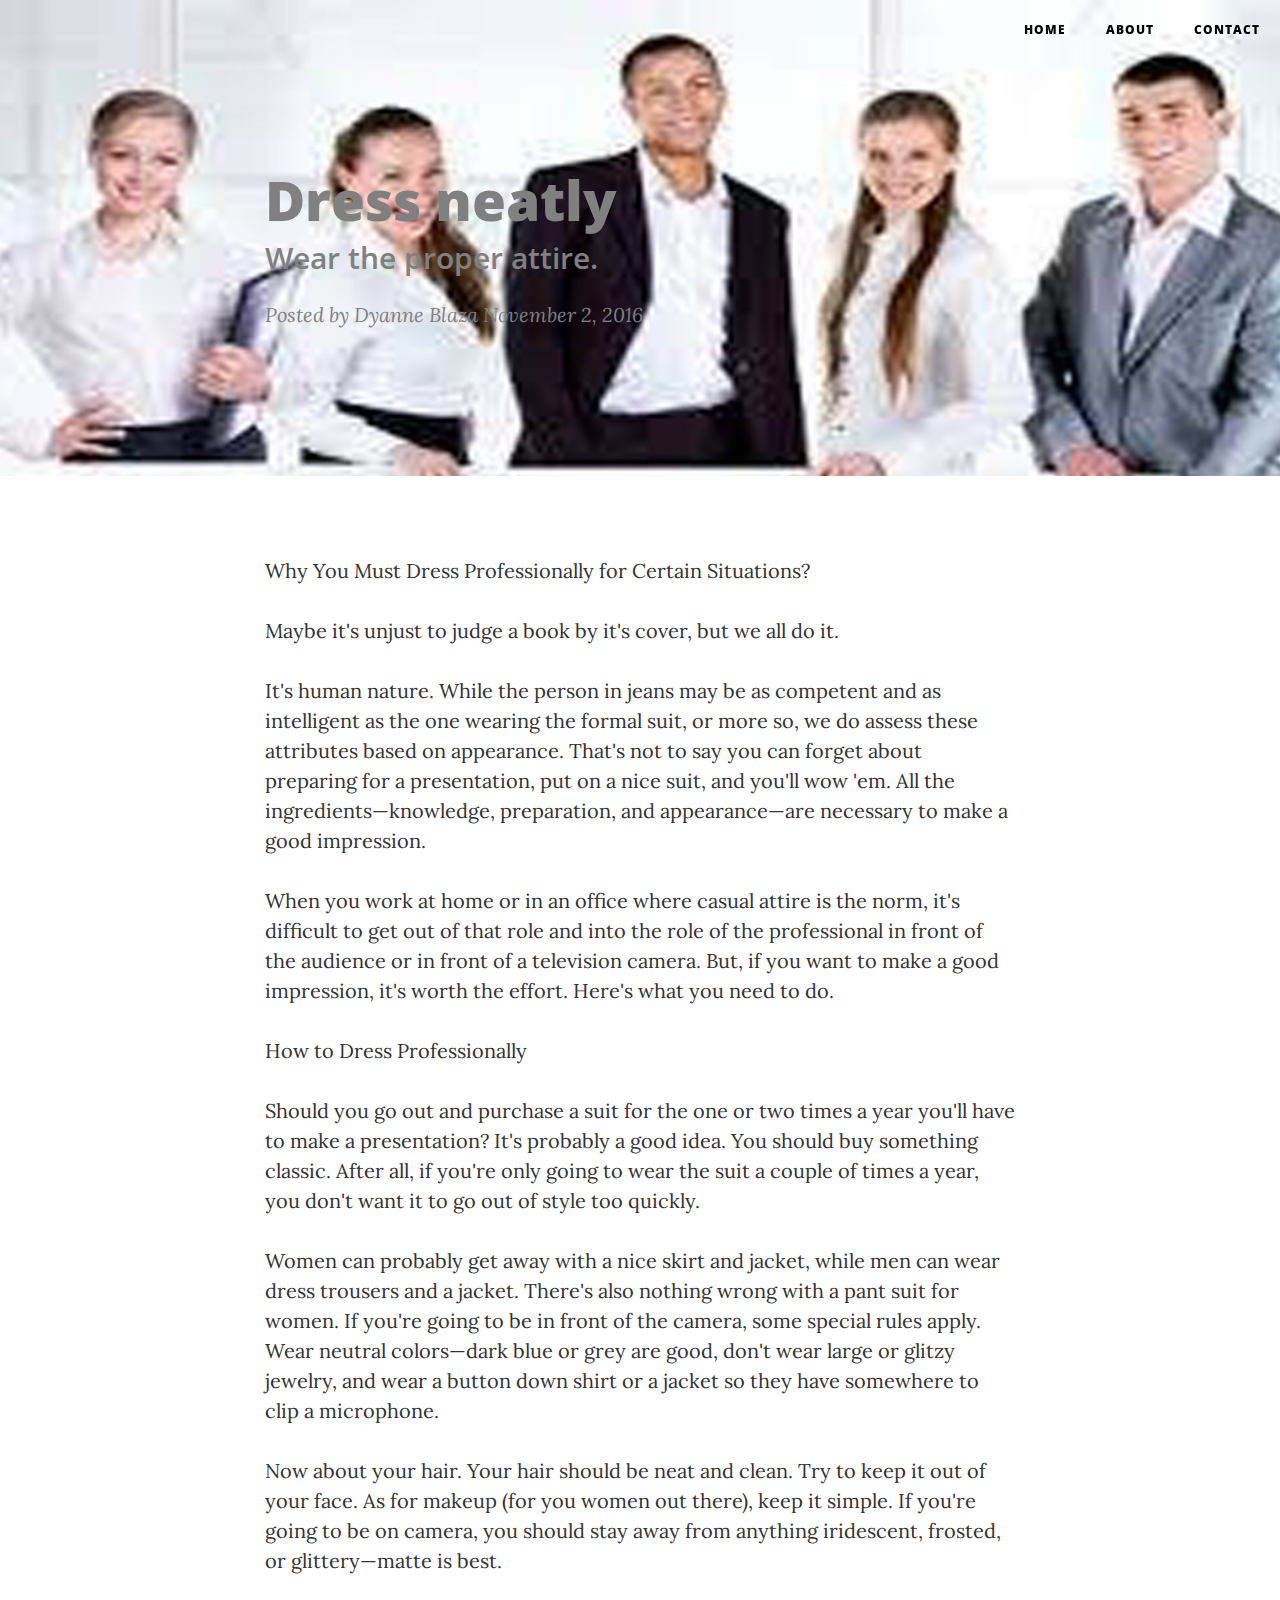
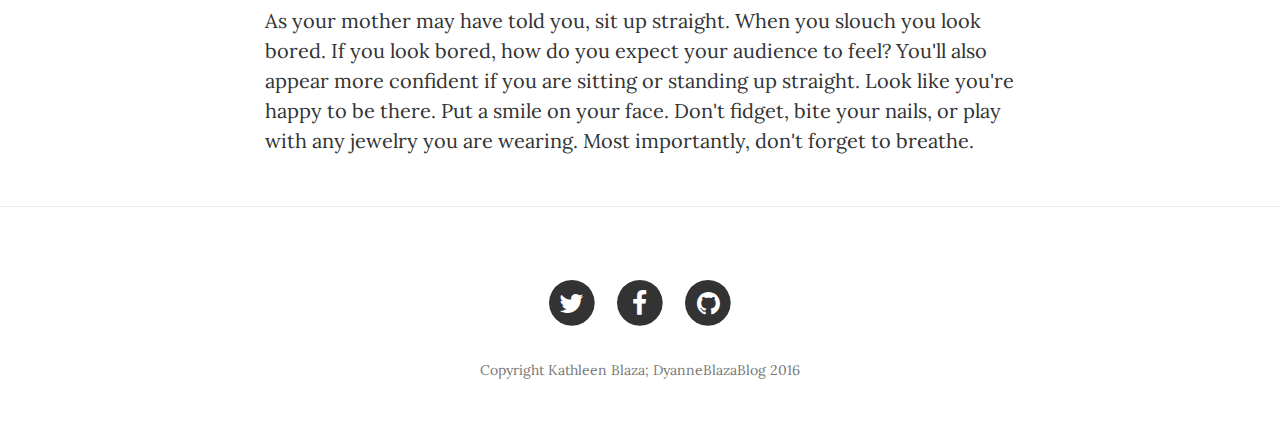
<file: post3.html>
<!DOCTYPE html>
<html lang="en">

<head>

    <meta charset="utf-8">
    <meta http-equiv="X-UA-Compatible" content="IE=edge">
    <meta name="viewport" content="width=device-width, initial-scale=1">
    <meta name="description" content="">
    <meta name="author" content="">

    <title>Professional Moves</title>

    <!-- Bootstrap Core CSS -->
    <link href="vendor/bootstrap/css/bootstrap.min.css" rel="stylesheet">

    <!-- Theme CSS -->
    <link href="css/clean-blog.min.css" rel="stylesheet">

    <!-- Custom Fonts -->
    <link href="vendor/font-awesome/css/font-awesome.min.css" rel="stylesheet" type="text/css">
    <link href='https://fonts.googleapis.com/css?family=Lora:400,700,400italic,700italic' rel='stylesheet' type='text/css'>
    <link href='https://fonts.googleapis.com/css?family=Open+Sans:300italic,400italic,600italic,700italic,800italic,400,300,600,700,800' rel='stylesheet' type='text/css'>

    <!-- HTML5 Shim and Respond.js IE8 support of HTML5 elements and media queries -->
    <!-- WARNING: Respond.js doesn't work if you view the page via file:// -->
    <!--[if lt IE 9]>
        <script src="https://oss.maxcdn.com/libs/html5shiv/3.7.0/html5shiv.js"></script>
        <script src="https://oss.maxcdn.com/libs/respond.js/1.4.2/respond.min.js"></script>
    <![endif]-->

</head>

<body>

    <!-- Navigation -->
    <nav class="navbar navbar-default navbar-custom navbar-fixed-top">
        <div class="container-fluid">
            <!-- Brand and toggle get grouped for better mobile display -->
            <div class="navbar-header page-scroll">
                <button type="button" class="navbar-toggle" data-toggle="collapse" data-target="#bs-example-navbar-collapse-1">
                    <span class="sr-only">Toggle navigation</span>
                    Menu <i class="fa fa-bars"></i>
                </button>
            </div>

            <!-- Collect the nav links, forms, and other content for toggling -->
            <div class="collapse navbar-collapse" id="bs-example-navbar-collapse-1">
                <ul class="nav navbar-nav navbar-right">
                    <li>
                        <a href="index.html" style ="color : black">Home</a>
                    </li>
                    <li>
                        <a href="about.html" style ="color : black">About</a>
                    </li>
                    <li>
                        <a href="contact.html" style ="color : black">Contact</a>
                    </li>
                </ul>
            </div>
            <!-- /.navbar-collapse -->
        </div>
        <!-- /.container -->
    </nav>

    <!-- Page Header -->
    <!-- Set your background image for this header on the line below. -->
    <header class="intro-header" style="background-image: url('img/professionalism2.jpg')">
        <div class="container">
            <div class="row">
                <div class="col-lg-8 col-lg-offset-2 col-md-10 col-md-offset-1">
                    <div class="post-heading">
                        <h1 style="color : gray"> Dress neatly</h1>
                        <h2 class="subheading" style="color : gray">Wear the proper attire.</h2>
                        <span class="meta" style="color : gray">Posted by <a href="#" style ="color : gray">Dyanne Blaza</a> November 2, 2016</span>
                    </div>
                </div>
            </div>
        </div>
    </header>

    <!-- Post Content -->
    <article>
        <div class="container">
            <div class="row">
                <div class="col-lg-8 col-lg-offset-2 col-md-10 col-md-offset-1">
                    <p> Why You Must Dress Professionally for Certain Situations?</p>
                    <p>Maybe it's unjust to judge a book by it's cover, but we all do it.</p>

<p>It's human nature. While the person in jeans may be as competent and as intelligent as the one wearing the formal suit, or more so, we do assess these attributes based on appearance. That's not to say you can forget about preparing for a presentation, put on a nice suit, and you'll wow 'em. All the ingredients—knowledge, preparation, and appearance—are necessary to make a good impression.</p>

<p>When you work at home or in an office where casual attire is the norm, it's difficult to get out of that role and into the role of the professional in front of the audience or in front of a television camera. But, if you want to make a good impression, it's worth the effort. Here's what you need to do.</p>

<p>How to Dress Professionally</p>
<p>Should you go out and purchase a suit for the one or two times a year you'll have to make a presentation? It's probably a good idea. You should buy something classic. After all, if you're only going to wear the suit a couple of times a year, you don't want it to go out of style too quickly.</p>

<p>Women can probably get away with a nice skirt and jacket, while men can wear dress trousers and a jacket. There's also nothing wrong with a pant suit for women. If you're going to be in front of the camera, some special rules apply. Wear neutral colors—dark blue or grey are good, don't wear large or glitzy jewelry, and wear a button down shirt or a jacket so they have somewhere to clip a microphone.</p>

<p>Now about your hair. Your hair should be neat and clean. Try to keep it out of your face. As for makeup (for you women out there), keep it simple. If you're going to be on camera, you should stay away from anything iridescent, frosted, or glittery—matte is best.</p>

<p>As your mother may have told you, sit up straight. When you slouch you look bored. If you look bored, how do you expect your audience to feel? You'll also appear more confident if you are sitting or standing up straight. Look like you're happy to be there. Put a smile on your face. Don't fidget, bite your nails, or play with any jewelry you are wearing. Most importantly, don't forget to breathe.</p>
                    
                </div>
            </div>
        </div>
    </article>

    <hr>

    <!-- Footer -->
    <footer>
        <div class="container">
            <div class="row">
                <div class="col-lg-8 col-lg-offset-2 col-md-10 col-md-offset-1">
                    <ul class="list-inline text-center">
                        <li>
                            <a href="#">
                                <span class="fa-stack fa-lg">
                                    <i class="fa fa-circle fa-stack-2x"></i>
                                    <i class="fa fa-twitter fa-stack-1x fa-inverse"></i>
                                </span>
                            </a>
                        </li>
                        <li>
                            <a href="#">
                                <span class="fa-stack fa-lg">
                                    <i class="fa fa-circle fa-stack-2x"></i>
                                    <i class="fa fa-facebook fa-stack-1x fa-inverse"></i>
                                </span>
                            </a>
                        </li>
                        <li>
                            <a href="#">
                                <span class="fa-stack fa-lg">
                                    <i class="fa fa-circle fa-stack-2x"></i>
                                    <i class="fa fa-github fa-stack-1x fa-inverse"></i>
                                </span>
                            </a>
                        </li>
                    </ul>
                    <p class="copyright text-muted">Copyright Kathleen Blaza; DyanneBlazaBlog 2016</p>
                </div>
            </div>
        </div>
    </footer>

    <!-- jQuery -->
    <script src="vendor/jquery/jquery.min.js"></script>

    <!-- Bootstrap Core JavaScript -->
    <script src="vendor/bootstrap/js/bootstrap.min.js"></script>

    <!-- Contact Form JavaScript -->
    <script src="js/jqBootstrapValidation.js"></script>
    <script src="js/contact_me.js"></script>

    <!-- Theme JavaScript -->
    <script src="js/clean-blog.min.js"></script>

</body>

</html>
</file>
<file: css/clean-blog.min.css>
/*!
 * Start Bootstrap - Clean Blog v3.3.7+1 (http://startbootstrap.com/template-overviews/clean-blog)
 * Copyright 2013-2016 Start Bootstrap
 * Licensed under MIT (https://github.com/BlackrockDigital/startbootstrap/blob/gh-pages/LICENSE)
 */a,body{color:#333}.navbar-custom .nav li a,.navbar-custom .navbar-brand,h1,h2,h3,h4,h5,h6{font-weight:800}.caption,.intro-header .page-heading,.intro-header .site-heading,footer .copyright{text-align:center}body{font-family:Lora,'Times New Roman',serif;font-size:20px;-webkit-tap-highlight-color:#0085A1}.intro-header .page-heading .subheading,.intro-header .post-heading .subheading,.intro-header .site-heading .subheading,.navbar-custom,h1,h2,h3,h4,h5,h6{font-family:'Open Sans','Helvetica Neue',Helvetica,Arial,sans-serif}p{line-height:1.5;margin:30px 0}p a{text-decoration:underline}a:focus,a:hover{color:#0085A1}a img:focus,a img:hover{cursor:zoom-in}blockquote{color:#777;font-style:italic}hr.small{max-width:100px;margin:15px auto;border-width:4px;border-color:#fff}.navbar-custom{position:absolute;top:0;left:0;width:100%;z-index:3}.navbar-custom .navbar-header .navbar-toggle{color:#777;font-weight:800;text-transform:uppercase;font-size:12px}.navbar-custom .nav li a{text-transform:uppercase;font-size:12px;letter-spacing:1px}@media only screen and (min-width:768px){.navbar-custom{background:0 0;border-bottom:1px solid transparent}.navbar-custom .navbar-brand{color:#fff;padding:20px}.navbar-custom .navbar-brand:focus,.navbar-custom .navbar-brand:hover{color:rgba(255,255,255,.8)}.navbar-custom .nav li a{color:#fff;padding:20px}.navbar-custom .nav li a:focus,.navbar-custom .nav li a:hover{color:rgba(255,255,255,.8)}}@media only screen and (min-width:1170px){.navbar-custom{-webkit-transition:background-color .3s;-moz-transition:background-color .3s;transition:background-color .3s;-webkit-transform:translate3d(0,0,0);-moz-transform:translate3d(0,0,0);-ms-transform:translate3d(0,0,0);-o-transform:translate3d(0,0,0);transform:translate3d(0,0,0);-webkit-backface-visibility:hidden;backface-visibility:hidden}.navbar-custom.is-fixed{position:fixed;top:-61px;background-color:rgba(255,255,255,.9);border-bottom:1px solid #f2f2f2;-webkit-transition:-webkit-transform .3s;-moz-transition:-moz-transform .3s;transition:transform .3s}.navbar-custom.is-fixed .navbar-brand{color:#333}.navbar-custom.is-fixed .navbar-brand:focus,.navbar-custom.is-fixed .navbar-brand:hover{color:#0085A1}.navbar-custom.is-fixed .nav li a{color:#333}.navbar-custom.is-fixed .nav li a:focus,.navbar-custom.is-fixed .nav li a:hover{color:#0085A1}.navbar-custom.is-visible{-webkit-transform:translate3d(0,100%,0);-moz-transform:translate3d(0,100%,0);-ms-transform:translate3d(0,100%,0);-o-transform:translate3d(0,100%,0);transform:translate3d(0,100%,0)}}.intro-header{background:center center no-repeat;-webkit-background-size:cover;-moz-background-size:cover;background-size:cover;-o-background-size:cover;margin-bottom:50px}.intro-header .page-heading,.intro-header .post-heading,.intro-header .site-heading{padding:100px 0 50px;color:#fff}.intro-header .page-heading h1,.intro-header .site-heading h1{margin-top:0;font-size:50px}.intro-header .page-heading .subheading,.intro-header .site-heading .subheading{font-size:24px;line-height:1.1;display:block;font-weight:300;margin:10px 0 0}@media only screen and (min-width:768px){.intro-header .page-heading,.intro-header .post-heading,.intro-header .site-heading{padding:150px 0}.intro-header .page-heading h1,.intro-header .site-heading h1{font-size:80px}}.intro-header .post-heading h1{font-size:35px}.intro-header .post-heading .meta,.intro-header .post-heading .subheading{line-height:1.1;display:block}.intro-header .post-heading .subheading{font-size:24px;margin:10px 0 30px;font-weight:600}.intro-header .post-heading .meta{font-family:Lora,'Times New Roman',serif;font-style:italic;font-weight:300;font-size:20px}.intro-header .post-heading .meta a{color:#fff}@media only screen and (min-width:768px){.intro-header .post-heading h1{font-size:55px}.intro-header .post-heading .subheading{font-size:30px}}.post-preview>a{color:#333}.post-preview>a:focus,.post-preview>a:hover{text-decoration:none;color:#0085A1}.post-preview>a>.post-title{font-size:30px;margin-top:30px;margin-bottom:10px}.post-preview>a>.post-subtitle{margin:0 0 10px;font-weight:300}.post-preview>.post-meta{color:#777;font-size:18px;font-style:italic;margin-top:0}.post-preview>.post-meta>a{text-decoration:none;color:#333}.post-preview>.post-meta>a:focus,.post-preview>.post-meta>a:hover{color:#0085A1;text-decoration:underline}@media only screen and (min-width:768px){.post-preview>a>.post-title{font-size:36px}}.section-heading{font-size:36px;margin-top:60px;font-weight:700}.btn,.pager li>a,.pager li>span{font-family:'Open Sans','Helvetica Neue',Helvetica,Arial,sans-serif;text-transform:uppercase;font-weight:800;letter-spacing:1px}.caption{font-size:14px;padding:10px;font-style:italic;margin:0;display:block;border-bottom-right-radius:5px;border-bottom-left-radius:5px}footer{padding:50px 0 65px}footer .list-inline{margin:0;padding:0}footer .copyright{font-size:14px;margin-bottom:0}.floating-label-form-group{font-size:14px;position:relative;margin-bottom:0;padding-bottom:.5em;border-bottom:1px solid #eee}.floating-label-form-group input,.floating-label-form-group textarea{z-index:1;position:relative;padding-right:0;padding-left:0;border:none;border-radius:0;font-size:1.5em;background:0 0;box-shadow:none!important;resize:none}.floating-label-form-group label{display:block;z-index:0;position:relative;top:2em;margin:0;font-size:.85em;line-height:1.764705882em;vertical-align:middle;vertical-align:baseline;opacity:0;-webkit-transition:top .3s ease,opacity .3s ease;-moz-transition:top .3s ease,opacity .3s ease;-ms-transition:top .3s ease,opacity .3s ease;transition:top .3s ease,opacity .3s ease}.floating-label-form-group::not(:first-child){padding-left:14px;border-left:1px solid #eee}.floating-label-form-group-with-value label{top:0;opacity:1}.floating-label-form-group-with-focus label{color:#0085A1}form .row:first-child .floating-label-form-group{border-top:1px solid #eee}.btn{font-size:14px;border-radius:0;padding:15px 25px}.btn-lg{font-size:16px;padding:25px 35px}.btn-default:focus,.btn-default:hover{background-color:#0085A1;border:1px solid #0085A1;color:#fff}.pager{margin:20px 0 0}.pager li>a,.pager li>span{font-size:14px;padding:15px 25px;background-color:#fff;border-radius:0}.pager li>a:focus,.pager li>a:hover{color:#fff;background-color:#0085A1;border:1px solid #0085A1}.pager .disabled>a,.pager .disabled>a:focus,.pager .disabled>a:hover,.pager .disabled>span{color:#777;background-color:#333;cursor:not-allowed}::-moz-selection{color:#fff;text-shadow:none;background:#0085A1}::selection{color:#fff;text-shadow:none;background:#0085A1}img::selection{color:#fff;background:0 0}img::-moz-selection{color:#fff;background:0 0}
</file>
